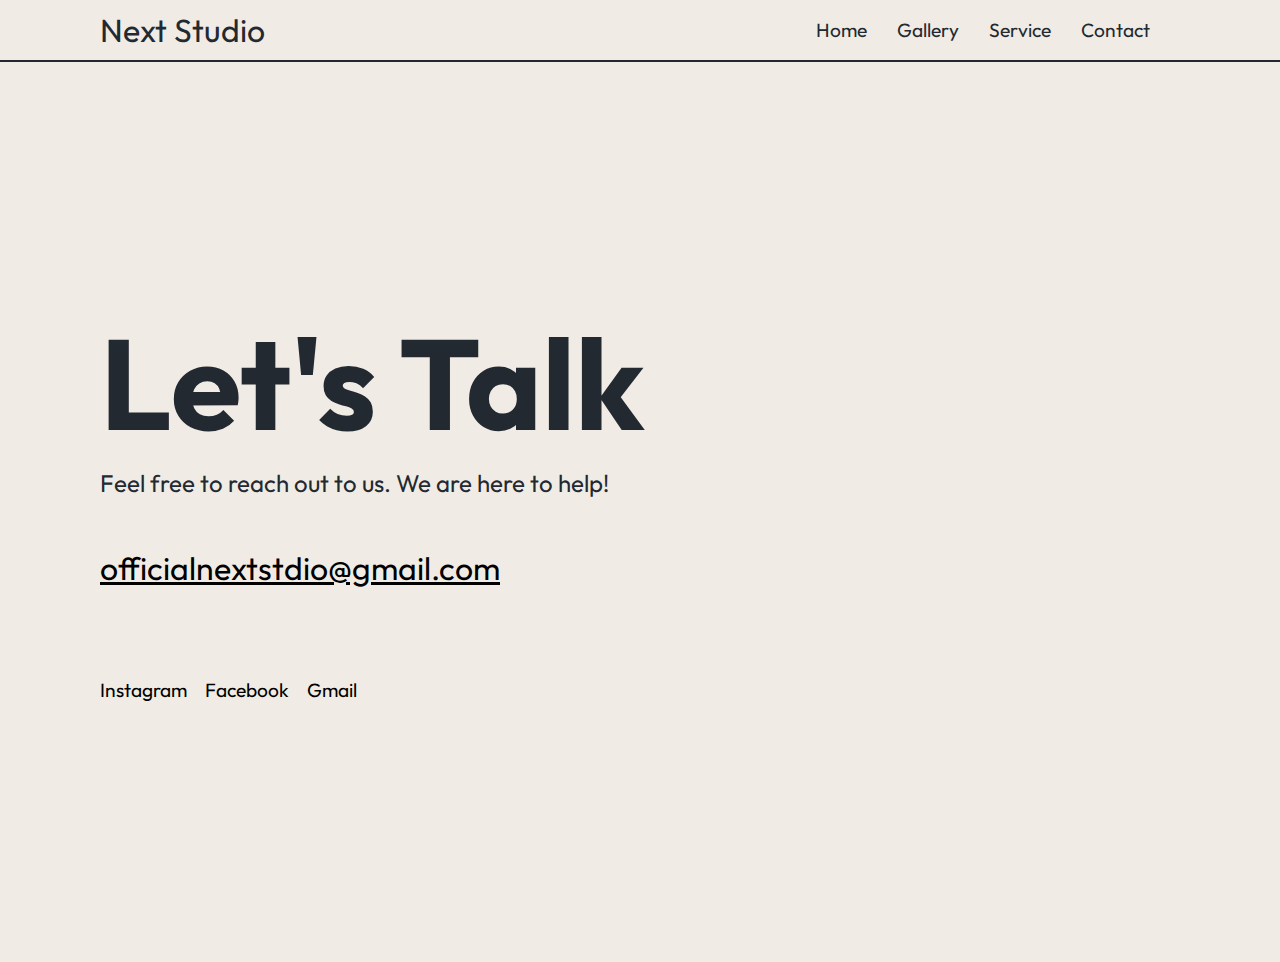
<file: contact.html>
<!DOCTYPE html>
<html lang="en">
<head>
    <meta charset="UTF-8">
    <meta name="viewport" content="width=device-width, initial-scale=1.0">
    <title>Next Studio</title>
    <link rel="preconnect" href="https://fonts.googleapis.com">
    <link rel="preconnect" href="https://fonts.gstatic.com" crossorigin>
    <link href="https://fonts.googleapis.com/css2?family=Outfit:wght@100..900&display=swap" rel="stylesheet">
    <link rel="stylesheet" type="text/css" href="style.css">
</head>
<body>
    <!-- Logo -->
    <div class="header-container">
        <header class="logo">
            <h1>Next Studio</h1>
        </header>

        <!-- Nav Bar-->
        <nav class="navbar">
            <ul>
                <li><a href="index.html">Home</a></li>
                <li><a href="gallery.html">Gallery</a></li>
                <li><a href="service.html">Service</a></li>
                <li><a href="contact.html">Contact</a></li>
            </ul>
        </nav>
    </div>
    <!-- Home page content starts here -->
    <section class="contact">
        <div class="contact-content">
            <h1>Let's Talk</h1>
            <p>Feel free to reach out to us. We are here to help!</p>
            
            <!-- Gmail Section -->
            <div class="gmail-section">
                <a href="mailto:officialnextstdio@gmail.com">officialnextstdio@gmail.com</a>
            </div>

            <!-- Social Links Section -->
            <div class="social-links">
                <a href="https://www.instagram.com/officialnextstudio/" class="social-link">Instagram</a>
                <a href="https://l.instagram.com/?u=https%3A%2F%2Fwww.facebook.com%2Fprofile.php%3Fid%3D61555398989541%26mibextid%3DZbWKwL&e=AT3i5MYIsK01eHMQImUTZvMb5ijaLDRobLXLTNDx5nWhvmvqKfEbdXnbTf3Py6hqF4bVbzeGTh-uph3VFRjRMZGgYom5tl7ohBZA5tqNf5DVhzyz2KQAJyg_cSq3KJsMtX_uFtM" class="social-link">Facebook</a>
                <a href="mailto:officialnextstdio@gmail.com" class="social-link">Gmail</a>
            </div>
            
        </div>
    </section>
    <script>
        
    </script>
    
</body>
</html>
</file>
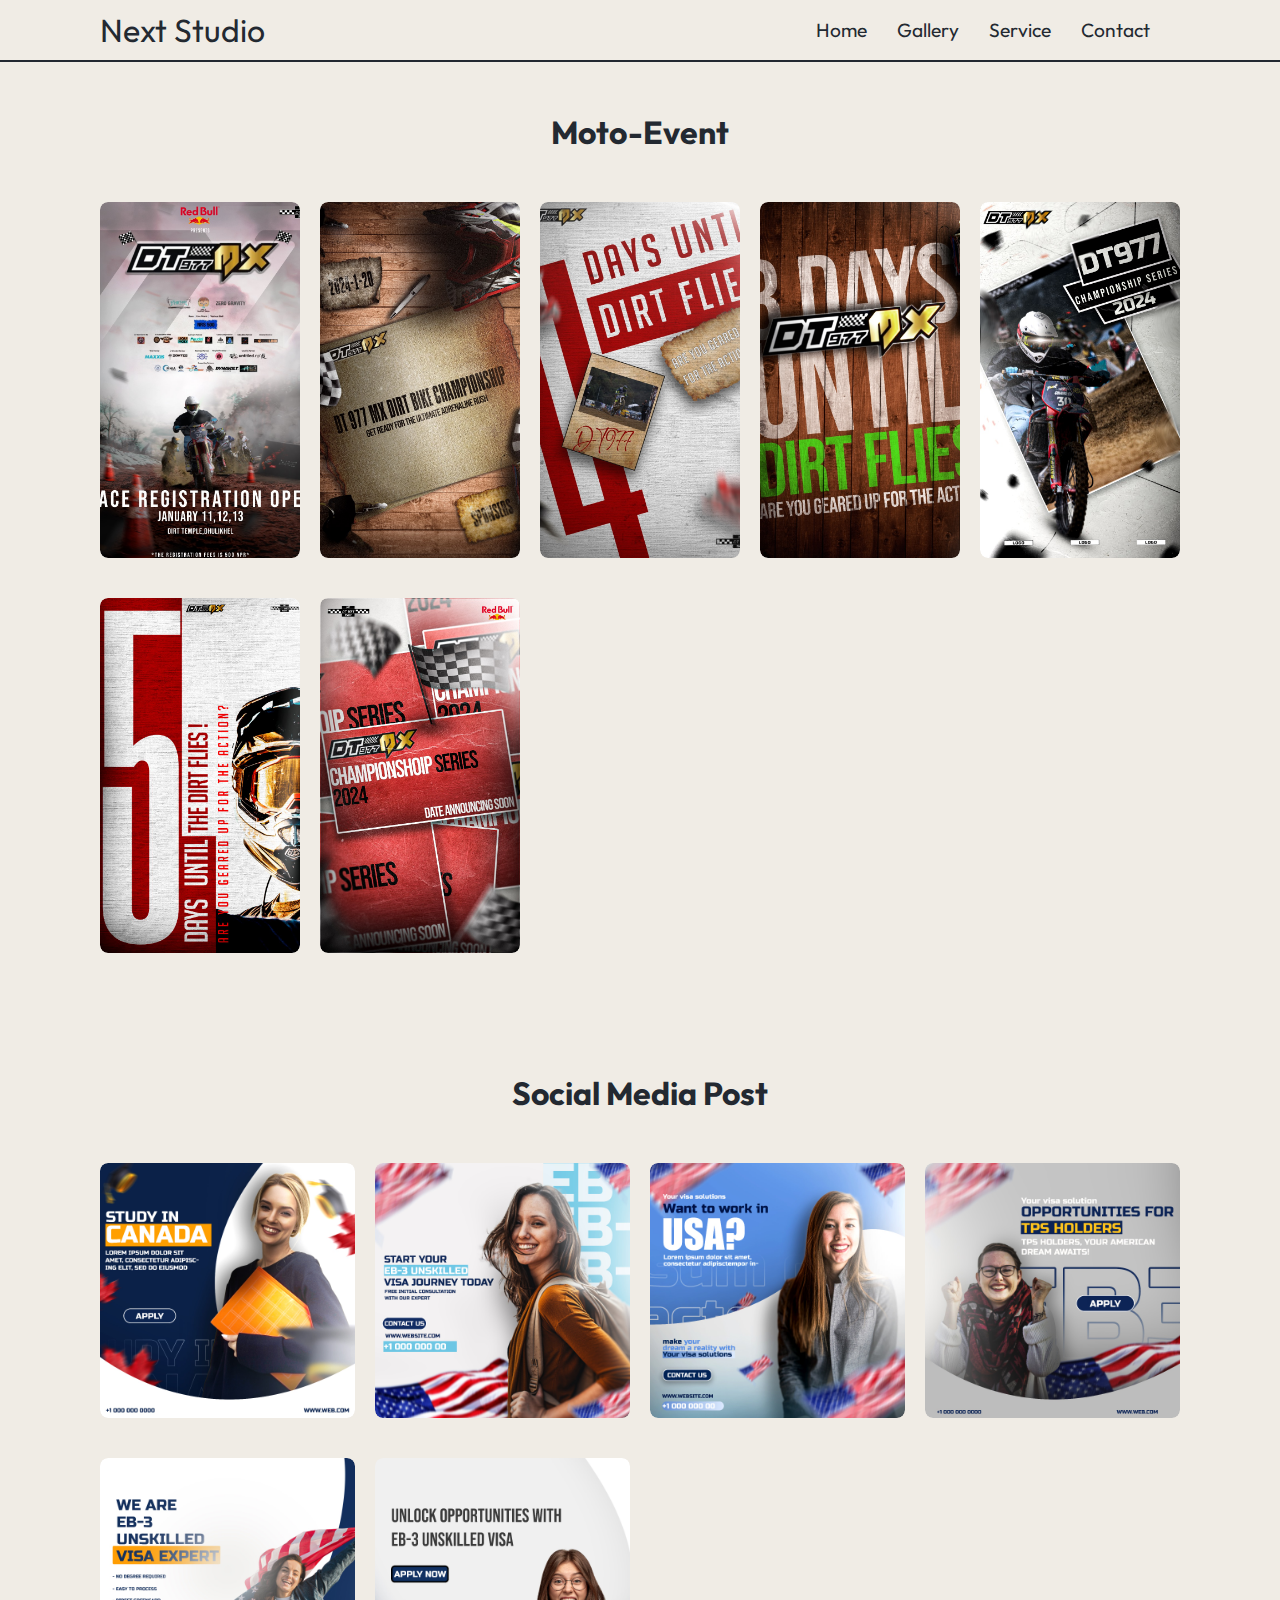
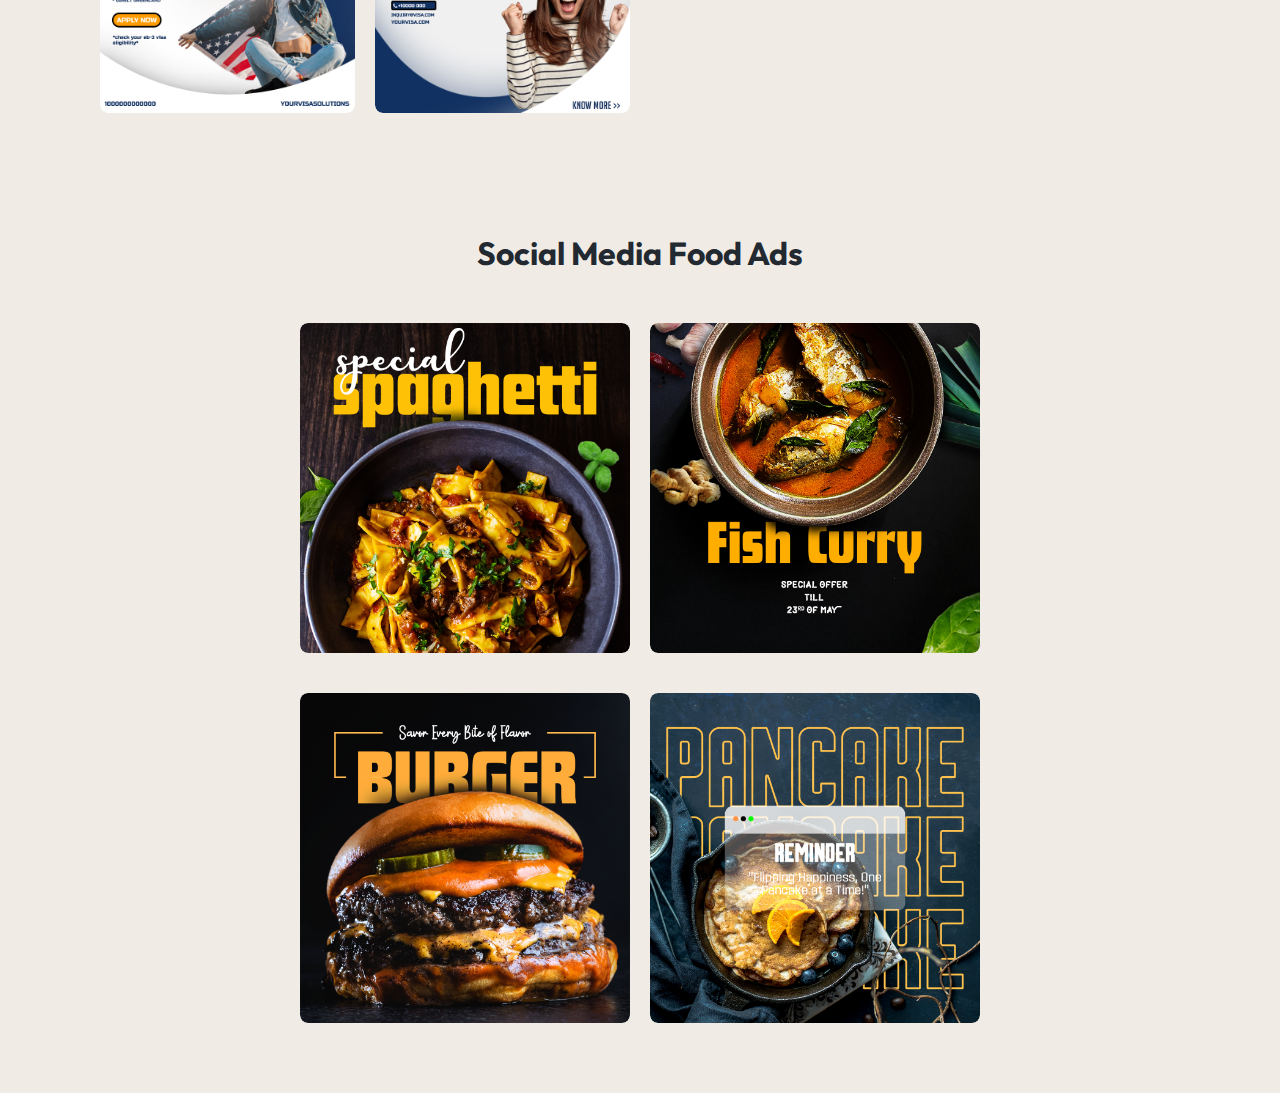
<file: gallery.html>
<!DOCTYPE html>
<html lang="en">
<head>
    <meta charset="UTF-8">
    <meta name="viewport" content="width=device-width, initial-scale=1.0">
    <title>Next Studio</title>
    <link rel="preconnect" href="https://fonts.googleapis.com">
    <link rel="preconnect" href="https://fonts.gstatic.com" crossorigin>
    <link href="https://fonts.googleapis.com/css2?family=Outfit:wght@100..900&display=swap" rel="stylesheet">
    <link rel="stylesheet" type="text/css" href="style.css">
</head>
<body>
    <!-- Logo -->
    <div class="header-container">
        <header class="logo">
            <h1>Next Studio</h1>
        </header>

        <!-- Nav Bar-->
        <nav class="navbar">
            <ul>
                <li><a href="index.html">Home</a></li>
                <li><a href="gallery.html">Gallery</a></li>
                <li><a href="service.html">Service</a></li>
                <li><a href="contact.html">Contact</a></li>
            </ul>
        </nav>
    </div>
    <!-- Home page content starts here -->
    <div class="gallery-one">
        <h1>Moto-Event</h1>
    </div>
    <div class="gallery-container-one">
        <div class="gallery-item">
            <img src="./Work/004.jpg" alt="image 1">
        </div>         
        <div class="gallery-item">
            <img src="./Work/001.jpg" alt="image 2">
        </div>
        <div class="gallery-item">
            <img src="./Work/003.jpg" alt="image 3">
        </div>
        <div class="gallery-item">
            <img src="./Work/005.jpg" alt="image 4">
        </div>
        <div class="gallery-item">
            <img src="./Work/015.jpg" alt="image 5">
        </div>
        <div class="gallery-item">
            <img src="./Work/013.jpg" alt="image 6">
        </div>
        <div class="gallery-item">
            <img src="./Work/014.jpg" alt="image 7">
        </div>
    </div>

    <div class="gallery-two">
        <h1>Social Media Post</h1>
    </div>
    <div class="gallery-container-two">
        <div class="gallery-item">
            <img src="./Work/007.jpg" alt="image 8">
        </div>
        <div class="gallery-item">
            <img src="./Work/006.jpg" alt="image 9">
        </div>
        <div class="gallery-item">
            <img src="./Work/002.jpg" alt="image 10">
        </div>
        <div class="gallery-item">
            <img src="./Work/010.jpg" alt="image 11">
        </div>
        <div class="gallery-item">
            <img src="./Work/009.jpg" alt="image 12">
        </div>
        <div class="gallery-item">
            <img src="./Work/008.jpg" alt="image 13">
        </div>
    </div>

    <div class="gallery-three">
        <h1>Social Media Food Ads</h1>
    </div>
    <div class="gallery-container-three">
        <div class="gallery-item">
            <img src="./Work/016.png" alt="image 14">
        </div>
        <div class="gallery-item">
            <img src="./Work/017.png" alt="image 15">
        </div>
        <div class="gallery-item">
            <img src="./Work/018.png" alt="image 16">
        </div>
        <div class="gallery-item">
            <img src="./Work/019.png" alt="image 17">
        </div>
    </div>
    <script>
        
    </script>
    
</body>
</html>
</file>
<file: style.css>
* {
    margin: 0;
    padding: 0;
    box-sizing: border-box;
}

body {
    font-family: 'Outfit', sans-serif;
    background-color: #F0ECE5;
    color: #232931;
    height: 100%;
    margin: 0;
}

/* Header Content and nav bar */
.header-container {
    display: flex;
    justify-content: space-between;
    align-items: center;
    border-bottom: 2px solid #232931;
}

.logo {
    text-align: center;
    padding: 10px 100px;
    background-color: #F0ECE5;
    color: #232931;
    display: flex;
    flex-direction: column;
    align-items: center;
}

.logo h1 {
    font-size: 2rem;
    font-weight: 400;
    margin: 0;
}

.navbar {
    padding: 10px 100px;
    display: flex;
    justify-content: flex-end;
}

.navbar ul {
    list-style: none;
    display: flex;
}

.navbar li {
    margin-right: 30px;
}

.navbar a {
    text-decoration: none;
    color: #232931;
    font-weight: thin;
    font-size: 1.2rem;
    font-weight: 0.3s ease;
}

.navbar a:hover {
    color: #232931;
}

/* Home-Message starts here */
.home-message {
    text-align: left;
    padding: 70px;
    padding-top: 400px;
    margin: 20px 20px 70px;
}

.home-message h2 {
    font-size: 7rem;
    font-weight: 600;
    color: #232931;
}

.home-message a.button {
    display: inline-block;
    font-size: 1.5rem;
    color: #232931;
    background-color: #F0ECE5;
    padding: 10px 20px;
    text-decoration: none;
    border: 2px solid #232931;
    border-radius: 5px;
    margin-top: 30px;
    transition: background-color 0.3s ease, color 0.3s ease;
}

.home-message a.button:hover {
    background-color: #232931;
    color: #F0ECE5;
}

/* Gallery style starts here */ 

.gallery-one{
    font-size: 1rem;
    font-weight: 500;
    color: #232931;
    text-align: center;
    padding-top: 50px;
}

.gallery-two {
    font-size: 1rem;
    font-weight: 500;
    color: #232931;
    text-align: center;
    padding-top: 50px;
}

.gallery-three {
    font-size: 1rem;
    font-weight: 500;
    color: #232931;
    text-align: center;
    padding-top: 50px;
}
.gallery-container-one {
    display: grid;
    grid-template-columns: repeat(auto-fill, minmax(200px, 1fr));
    gap: 20px;
    padding: 50px 100px;
}

.gallery-container-two {
    display: grid;
    grid-template-columns: repeat(auto-fill, minmax(250px, 1fr));
    gap: 20px;
    padding: 50px 100px;
}

.gallery-container-three {
    display: grid;
    grid-template-columns: repeat(auto-fill, minmax(300px, 1fr));
    gap: 20px;
    padding: 50px 300px;
    margin: 0 auto;
}

.gallery-item {
    overflow: hidden;
    border-radius: 8px;
    margin-bottom: 20px;
    display: flex;
    flex-direction: column;
    justify-content: space-between;
}

.gallery-item img{
    width: 100%;
    height: 100%;
    object-fit: cover;
    border-radius: 8px;
}

/* Service page starts here */
.services {
    flex: 1;
    text-align: left;
    padding: 50px 50px;
}

.services h1{
    font-size: 3rem;
    font-weight: 500;
    margin-bottom: 20px;
}

.service-boxes{
    display: grid;
    grid-template-columns: repeat(3, 1fr);
    gap: 20px;
    justify-content: flex-end;
    padding: 20px;
    padding-left: 1000px;
    padding-right: 100px;
    font-size: 1.5rem;
}

.topic-box {
    padding: 20px;
    height: auto;
    width: 300px;
    transition: background-color 0.3s ease-in-out, transform 0.3s ease-in-out;
    color: #232931;
    border-radius: 10px;
    position: relative;
}

.topic-box hr{
    margin: 10px 0;
    border: none;
    border-top: 1px solid #ccc;
}
.topic-box:hover {
    background-color: #232931;
    color: white;
    transform: scale(1.05);
}

.topic-box ul{
    list-style: none;
    padding: 0;
    margin: 10px 0 0 0 ;
}

.topic-box li{
    font-size: 1.2rem;
    margin-bottom: 8px;
    font-weight: 300;
}


/* Contact page starts here */
.contact {
    display: flex;
    justify-content: flex-start;
    align-items: center;
    height: 100vh;
}

.contact-content {
    text-align: left;
    padding-left: 100px;
    padding-right: 100px;
}

.contact-content h1 {
    font-size: 8rem;
    margin-bottom: 5px;
}

.contact-content p {
    font-size: 1.5rem;
    margin-bottom: 30px;
}


.gmail-section a {
    margin-top: 20px;
    color: #000; /* Change text color to black */
    text-decoration: underline;
    display: inline-block;
    font-size: 2rem;
}


.social-link {
    margin-top: 90px;
    margin-bottom: 20px;
    transition: color 0.3s ease;
}

.social-link p {
    color: #000; /* Change text color to black */
    font-size: 1.5rem;
    margin-bottom: 10px;
}

.social-link {
    color: #000; /* Change text color to black */
    text-decoration: none;
    display: inline-block;
    margin-right: 15px;
    font-size: 1.2rem;
}

.social-link:hover {
    color: #232931;
}


/* Responsive Part Here */
@media (max-width: 768px) {
    body {
        overflow: auto; /* Added to enable scrolling */
    }

    /* nav bar and logo */
    .header-container {
        flex-direction: column;
        text-align: center;
        padding: 10px 0;
    }

    .logo {
        padding: 5px 0;
        color: #232931;
    }

    .navbar {
        padding: 5px 0;
        justify-content: center;
    }

    .navbar ul {
        flex-direction: row;
        align-items: center;
    }

    .navbar li {
        margin-right: 15px;
        margin-bottom: 0px;
    }

    .navbar a {
        font-size: rem;
        color: #232931;
    }

    .home-message {
        padding: 20px;
        padding-top: 150px;
        margin-top: 20px;
        text-align: center;
        display: flex;
        flex-direction: column;
        align-items: center;
    }

    .home-message h2 {
        font-size: 3rem;
        color: #232931;
    }

    .home-message a.button {
        font-size: 1rem;
        color: #232931;
    }

    /* Gallery section starts here */
    .gallery-container-one,
    .gallery-container-two,
    .gallery-container-three {
        grid-template-columns: repeat(auto-fill, minmax(100%, 1fr));
        padding: 50px 10px;
    }
    /* service page starts here */
    .service-boxes {
        grid-template-columns: repeat(1, 1fr);
        padding-left: 20px;
        padding-right: 20px;
    }

    .topic-box {
        height: 300px;
        padding: 20px;
        margin: 20px;
    }
    
    /* contact page starts here*/
    .contact-content {
        padding: 0 10px;
    }

    .contact-content h1 {
        font-size: 3rem;
    }

    .contact-content p {
        font-size: 1.2rem;
    }

    .gmail-section a {
        font-size: 1.2rem;
    }

    .social-link {
        font-size: 0.9rem;
    }
}
</file>
